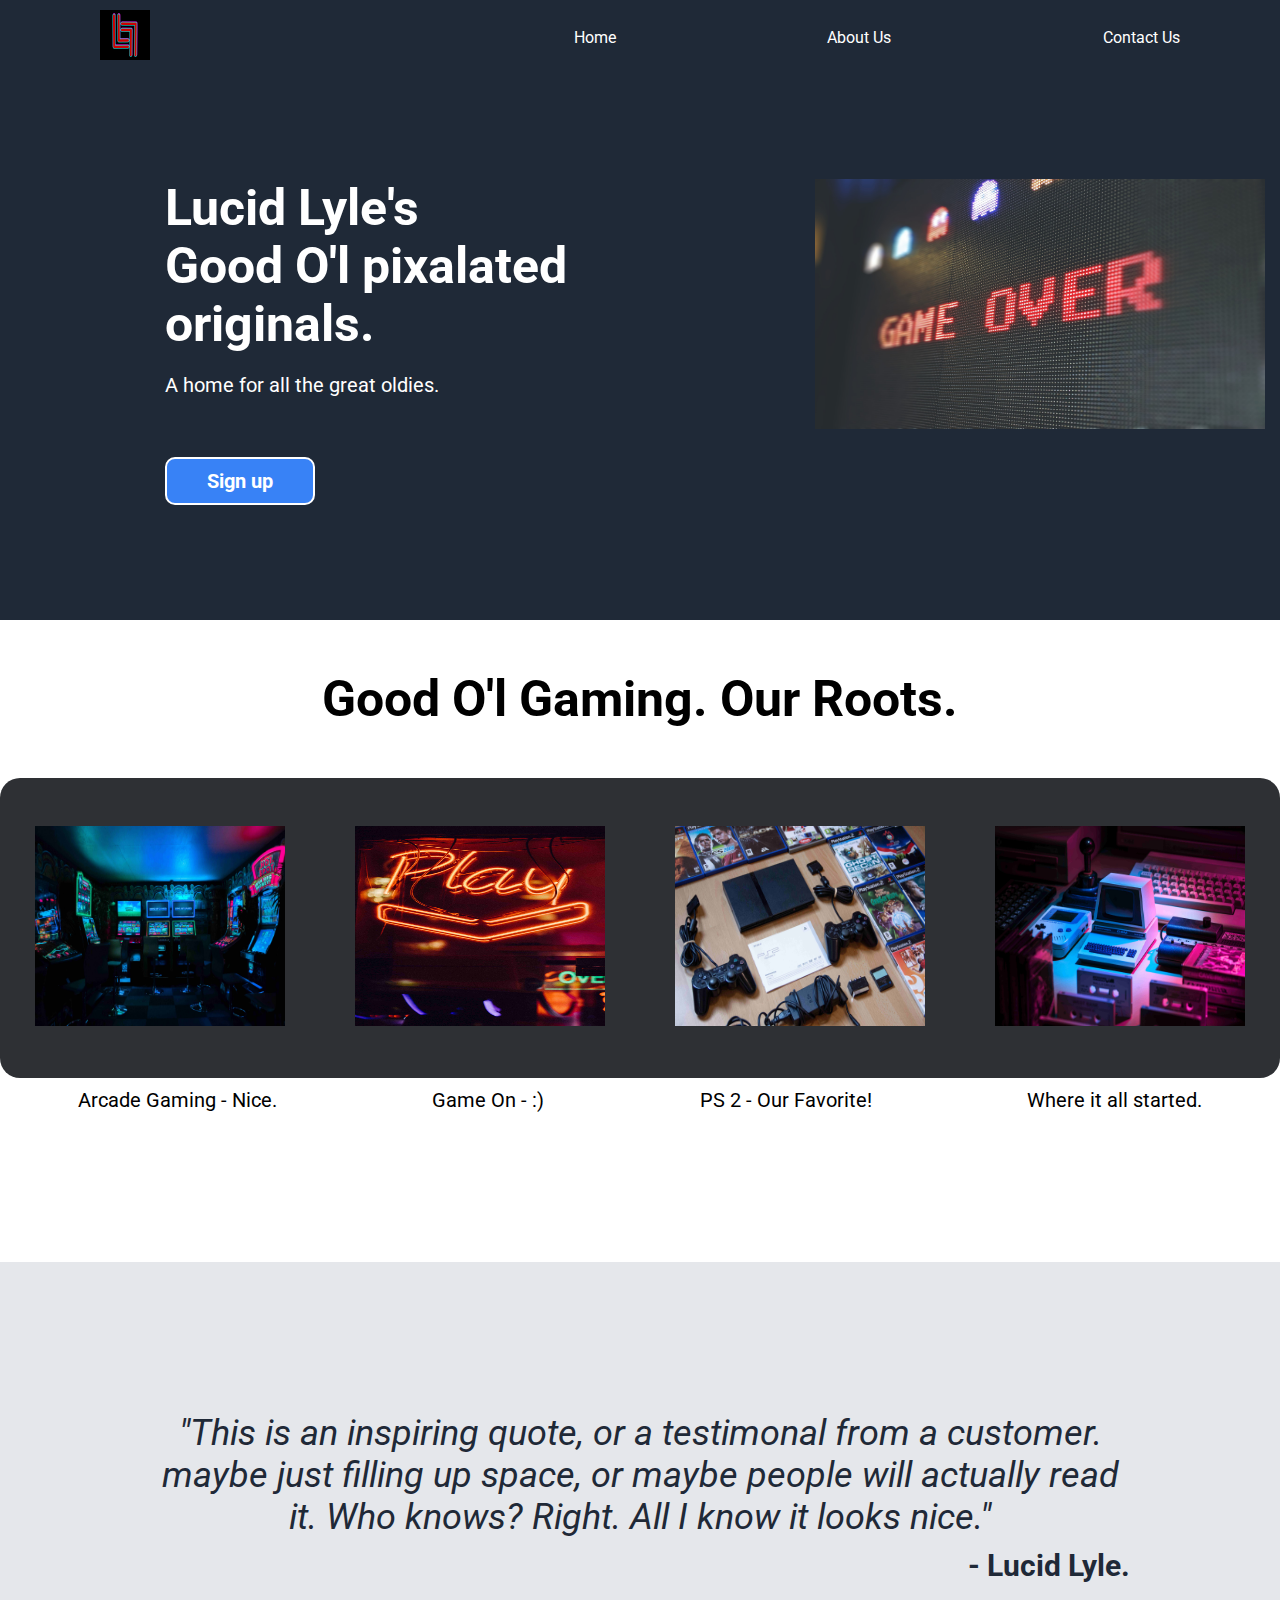
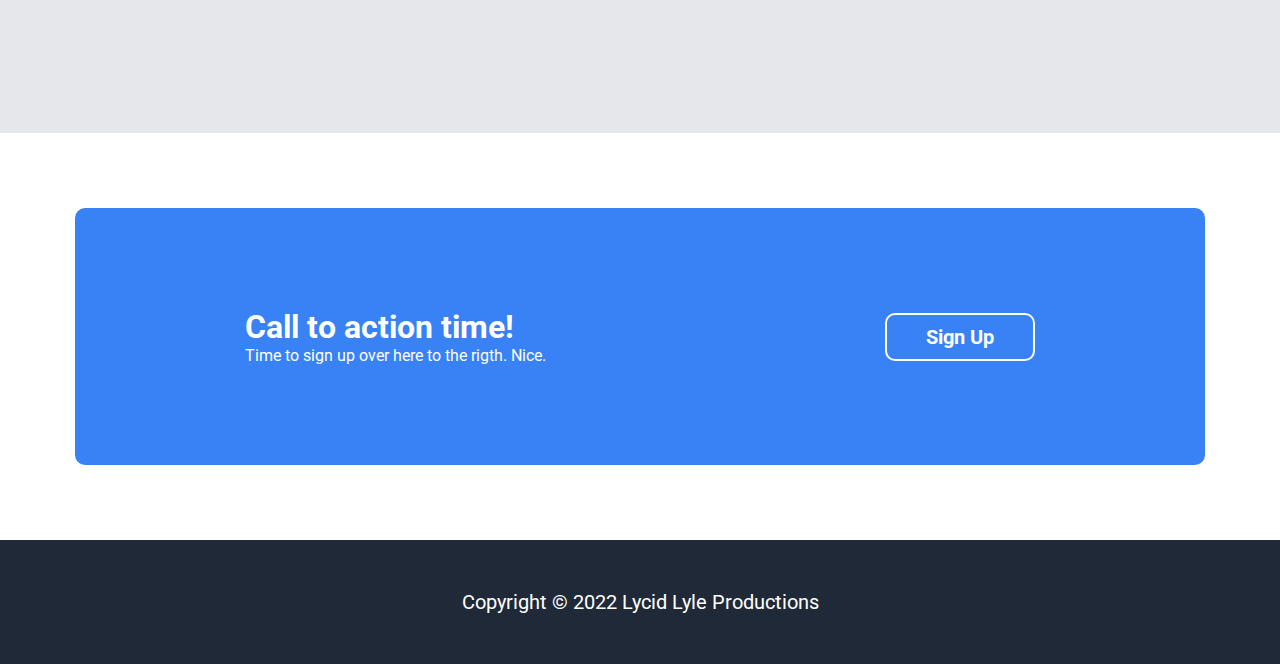
<file: index.html>
<!DOCTYPE html>
<html lang="en">
<head>
  <meta charset="UTF-8">
  <meta name="viewport" content="width=device-width, initial-scale=1.0">
  <meta http-equiv="X-UA-Compatible" content="ie=edge">
  <title>Our Landing Page</title>

  <link rel="stylesheet" href="stylesheet.css">


</head>

<body>

  <div class="navbar">
    <ul>
      <li class="logo"><a href="#"><img src="./images/Logo_7.png" alt="" width="50"></a></li>

      <div class="space"></div>

      <li><a href="#">Home</a></li>
      <li><a href="#">About Us</a></li>
      <li><a href="#">Contact Us</a></li>
    </ul>
  </div>

  <div class="maincontent">
      <div class="item">
        
        <h1>Lucid Lyle's</h1>
        <h1>Good O'l pixalated originals.</h1>
        <p>A home for all the great oldies.</p>

        <button><a href="#">Sign up</a></button>

      </div> 

      <div class="item">

        <img src="./images/LucidLylle_2.jpg" alt="" width="450" height="250">
      </div>
      
    </div>
  </div>

  <div class="section-2">
    <h1>Good O'l Gaming. Our Roots.</h1>
  </div>

  <div class="section-3">
      <div class="section-3-items"><img src="./images/carl-raw-m3hn2Kn5Bns-unsplash.jpg" alt="" width="250" height="200"></div>

      <div class="section-3-items"><img src="./images/clem-onojeghuo-kfoSKoWc9Gg-unsplash.jpg" alt="" width="250" height="200"></div>

      <div class="section-3-items"><img src="./images/denise-jans-HoqYAnwR-1g-unsplash.jpg" alt="" width="250" height="200"></div>

      <div class="section-3-items"><img src="./images/lorenzo-herrera-p0j-mE6mGo4-unsplash.jpg" alt="" width="250" height="200"></div>   
  </div>

  <div class="section-4">
    <div class="section-4-items"><p>Arcade Gaming - Nice.</p>
      </div>
    <div class="section-4-items"><p>Game On - :)</p></div>
    <div class="section-4-items"><p>PS 2 - Our Favorite!</p></div>
    <div class="section-4-items"><p>Where it all started.</p></div>
  </div>  


  <div class="section-5">
    <div>
      <p>"This is an inspiring quote, or a testimonal from a customer. maybe just filling up space, or maybe people will actually read it. Who knows? Right. All I know it looks nice."</p>
      <p>- Lucid Lyle.</p>
    </div>
  </div>

  <div class="section-6">
    <div>
      <h1>Call to action time!</h1>
      <p>Time to sign up over here to the rigth. Nice.</p>
    </div>

    <div>
      <button><a href="#">Sign Up</a></button>
    </div>
  </div>

  <div class="footer">
    <p>Copyright &copy; 2022 Lycid Lyle Productions</p>
  </div>

</div>
 
</body>
</html>
</file>
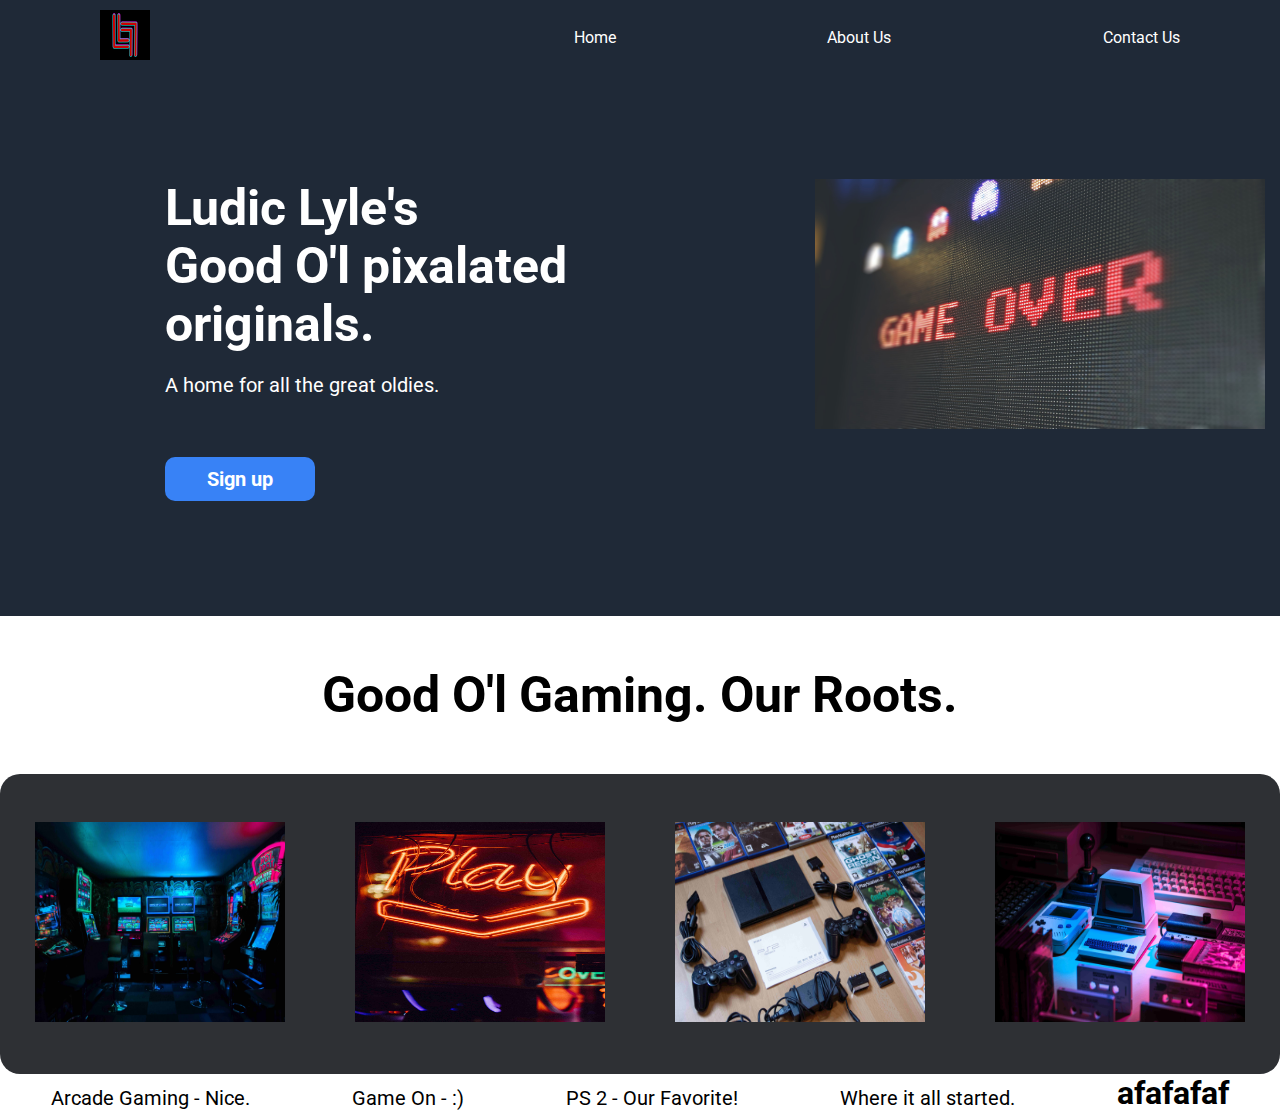
<file: images/Our Landing Page.html>
<!DOCTYPE html>
<!-- saved from url=(0033)http://localhost:52330/index.html -->
<html lang="en"><head><meta http-equiv="Content-Type" content="text/html; charset=UTF-8">
  
  <meta name="viewport" content="width=device-width, initial-scale=1.0">
  <meta http-equiv="X-UA-Compatible" content="ie=edge">
  <title>Our Landing Page</title>

  <link rel="stylesheet" href="./Our Landing Page_files/stylesheet.css">


</head>

<body>

<div class="navbar">
  <ul>
    <li class="logo"><a href="http://localhost:52330/index.html#"><img src="./Our Landing Page_files/Logo_7.png" alt="" width="50"></a></li>

    <div class="space"></div>

    <li><a href="http://localhost:52330/index.html#">Home</a></li>
    <li><a href="http://localhost:52330/index.html#">About Us</a></li>
    <li><a href="http://localhost:52330/index.html#">Contact Us</a></li>
  </ul>

</div>

<div class="maincontent">
    <div class="item">
      
      <h1>Ludic Lyle's</h1>
      <h1>Good O'l pixalated originals.</h1>
      <p>A home for all the great oldies.</p>

      <button><a href="http://localhost:52330/index.html#">Sign up</a></button>

    </div> 

    <div class="item">

      <img src="./Our Landing Page_files/LucidLylle_2.jpg" alt="" width="450" height="250">
    </div>
    
  </div>



<div class="section-2">
  <h1>Good O'l Gaming. Our Roots.</h1>
</div>

<div class="section-3">
    <div class="section-3-items"><img src="./Our Landing Page_files/carl-raw-m3hn2Kn5Bns-unsplash.jpg" alt="" width="250" height="200"></div>

    <div class="section-3-items"><img src="./Our Landing Page_files/clem-onojeghuo-kfoSKoWc9Gg-unsplash.jpg" alt="" width="250" height="200"></div>

    <div class="section-3-items"><img src="./Our Landing Page_files/denise-jans-HoqYAnwR-1g-unsplash.jpg" alt="" width="250" height="200"></div>

    <div class="section-3-items"><img src="./Our Landing Page_files/lorenzo-herrera-p0j-mE6mGo4-unsplash.jpg" alt="" width="250" height="200"></div>
    
</div>

  <div class="section-4">
    <div class="section-4-items"><p>Arcade Gaming - Nice.</p>
    </div>
    <div class="section-4-items"><p>Game On - :)</p></div>
    <div class="section-4-items"><p>PS 2 - Our Favorite!</p></div>
    <div class="section-4-items"><p>Where it all started.</p>
  </div>

<div>
  <h1>afafafaf</h1>
</div>



</div>
 






</body></html>
</file>
<file: stylesheet.css>
@import url('https://fonts.googleapis.com/css2?family=Roboto&display=swap');

* {
    font-family: 'Roboto', sans-serif;
    margin: 0px;
    padding: 0px;
}

.navbar ul {
  display: flex;
  justify-content: space-between;
  align-items: center;
  background: #1f2937;
  list-style: none;
  padding-top: 10px;
  padding-left: 100px;
  padding-right: 100px;  
}

.navbar .space {
  flex: 0 0 1;
}

.navbar a {
  text-decoration: none;
  color: white;  
}

.navbar a:hover {
  text-decoration: none;

}

.maincontent {
  display: flex;
  justify-content: space-between;
  align-items: flex-start;
  background: #1f2937;
  padding-top: 100px;
  padding-left: 150px;
  padding-bottom: 100px;
}

.item {
  display: flex;
  flex-direction: column;
  flex: 1;
  background: #1f2937;
  color: white;
  padding: 15px;
}

.item h1 {
  font-size: 50px;
} 

.item p {
  padding-top: 20px;
  font-size: 20px;

}

.item button {
  padding: 10px;
  margin-top: 60px;
  width: 150px;
  background: #3882f6;
  border: 2px solid #fff;
  border-radius: 10px; 
}

.item a {
  text-decoration: none;
  color: #fff;
  font-weight: bolder;
  font-size: 20px;
}

.item button:hover {
  background: #ce0000;
}

.item img {
  margin-left: 100px;
}

.section-2 {
  text-align: center;
  margin-top:50px;
  margin-bottom: 50px;
  font-size: 25px;
}

.section-3 {
  display: flex;
  justify-content: space-around;
  align-items: center;
  background: #2e3034;
  border-radius: 20px;
  height: 300px;
}

.section-4 {
  display: flex;
  justify-content: space-around;
  align-items: center; 
  

}

.section-4 .section-4-items p {
  margin-top: 10px;
  text-align: center;  
  font-size: 20px;
  padding: 0px 0px 150px 0px;
}

.section-5 {
  display: flex;
  justify-content: center;
  align-items: center;
  background: #e5e7eb;
  font-size: 36px;
  color: #1f2937;
  font-style: italic;
  text-align: center;
  padding: 150px;
}

.section-5 :nth-child(2){
  text-align: right;
  font-weight: bold;
  font-style: normal;
  font-size: 30px;
  padding-top: 10px;
}

.section-6 {
  display: flex;
  justify-content: space-around;
  align-items: center;
  background: #3882f6;
  padding-top: 100px;
  padding-bottom: 100px;
  color: white;
  margin: 75px;
  border-radius: 10px;  
}

.section-6 button {
  width: 150px;
  background: #3882f6;
  border: 2px solid white;
  border-radius: 10px; 
  font-size: 20px;
  font-weight: bold;
  padding: 10px;
}

.section-6 button:hover {
  background: #ce0000;
}

.section-6 button a {
  text-decoration: none;
  color: #fff;
}

.footer {
  text-align: center;
  font-size: 20px;
  background: #1f2937;
  color: #fff;
  padding: 50px;
}


/*

/*@media screen and (max-width:700px){
  .row, .navbar {
    flex-direction: column;
  }
}
*/
</file>
<file: images/Our Landing Page_files/stylesheet.css>
@import url('https://fonts.googleapis.com/css2?family=Roboto&display=swap');

* {
    font-family: 'Roboto', sans-serif;
    margin: 0px;
    padding: 0px;
}

.navbar ul {
  display: flex;
  justify-content: space-between;
  align-items: center;
  background: #1f2937;
  list-style: none;
  padding-top: 10px;
  padding-left: 100px;
  padding-right: 100px;  
}

.navbar .space {
  flex: 0 0 1;
}

.navbar a {
  text-decoration: none;
  color: white;  
}

.navbar a:hover {
  text-decoration: none;

}

.maincontent {
  display: flex;
  justify-content: space-between;
  align-items: flex-start;
  background: #1f2937;
  padding-top: 100px;
  padding-left: 150px;
  padding-bottom: 100px;
}

.item {
  display: flex;
  flex-direction: column;
  flex: 1;
  background: #1f2937;
  color: white;
  padding: 15px;
}

.item h1 {
  font-size: 50px;
} 

.item p {
  padding-top: 20px;
  font-size: 20px;

}

.item button {
  padding: 10px;
  margin-top: 60px;
  width: 150px;
  background: #3882f6;
  border: none;
  border-radius: 10px; 
}

.item a {
  text-decoration: none;
  color: #fff;
  font-weight: bolder;
  font-size: 20px;
}

.item button:hover {
  background: #ce0000;
}

.item img {
  margin-left: 100px;
}

.section-2 {
  text-align: center;
  margin-top:50px;
  margin-bottom: 50px;
  font-size: 25px;
}

.section-3 {
  display: flex;
  justify-content: space-around;
  align-items: center;
  background: #2e3034;
  border-radius: 20px;
  height: 300px;
}

.section-4 {
  display: flex;
  justify-content: space-around;
  align-items: center; 
  

}

.section-4 .section-4-items p {
 
  margin-top: 10px;
  text-align: center;  
  font-size: 20px;
}

.section-5 {
  display: flex;
  background: #e5e7eb;
  font-size: 36px;
  font-style: italic  #1f2937;
}

/*.footer {

}

/*@media screen and (max-width:700px){
  .row, .navbar {
    flex-direction: column;
  }
}
*/
</file>
